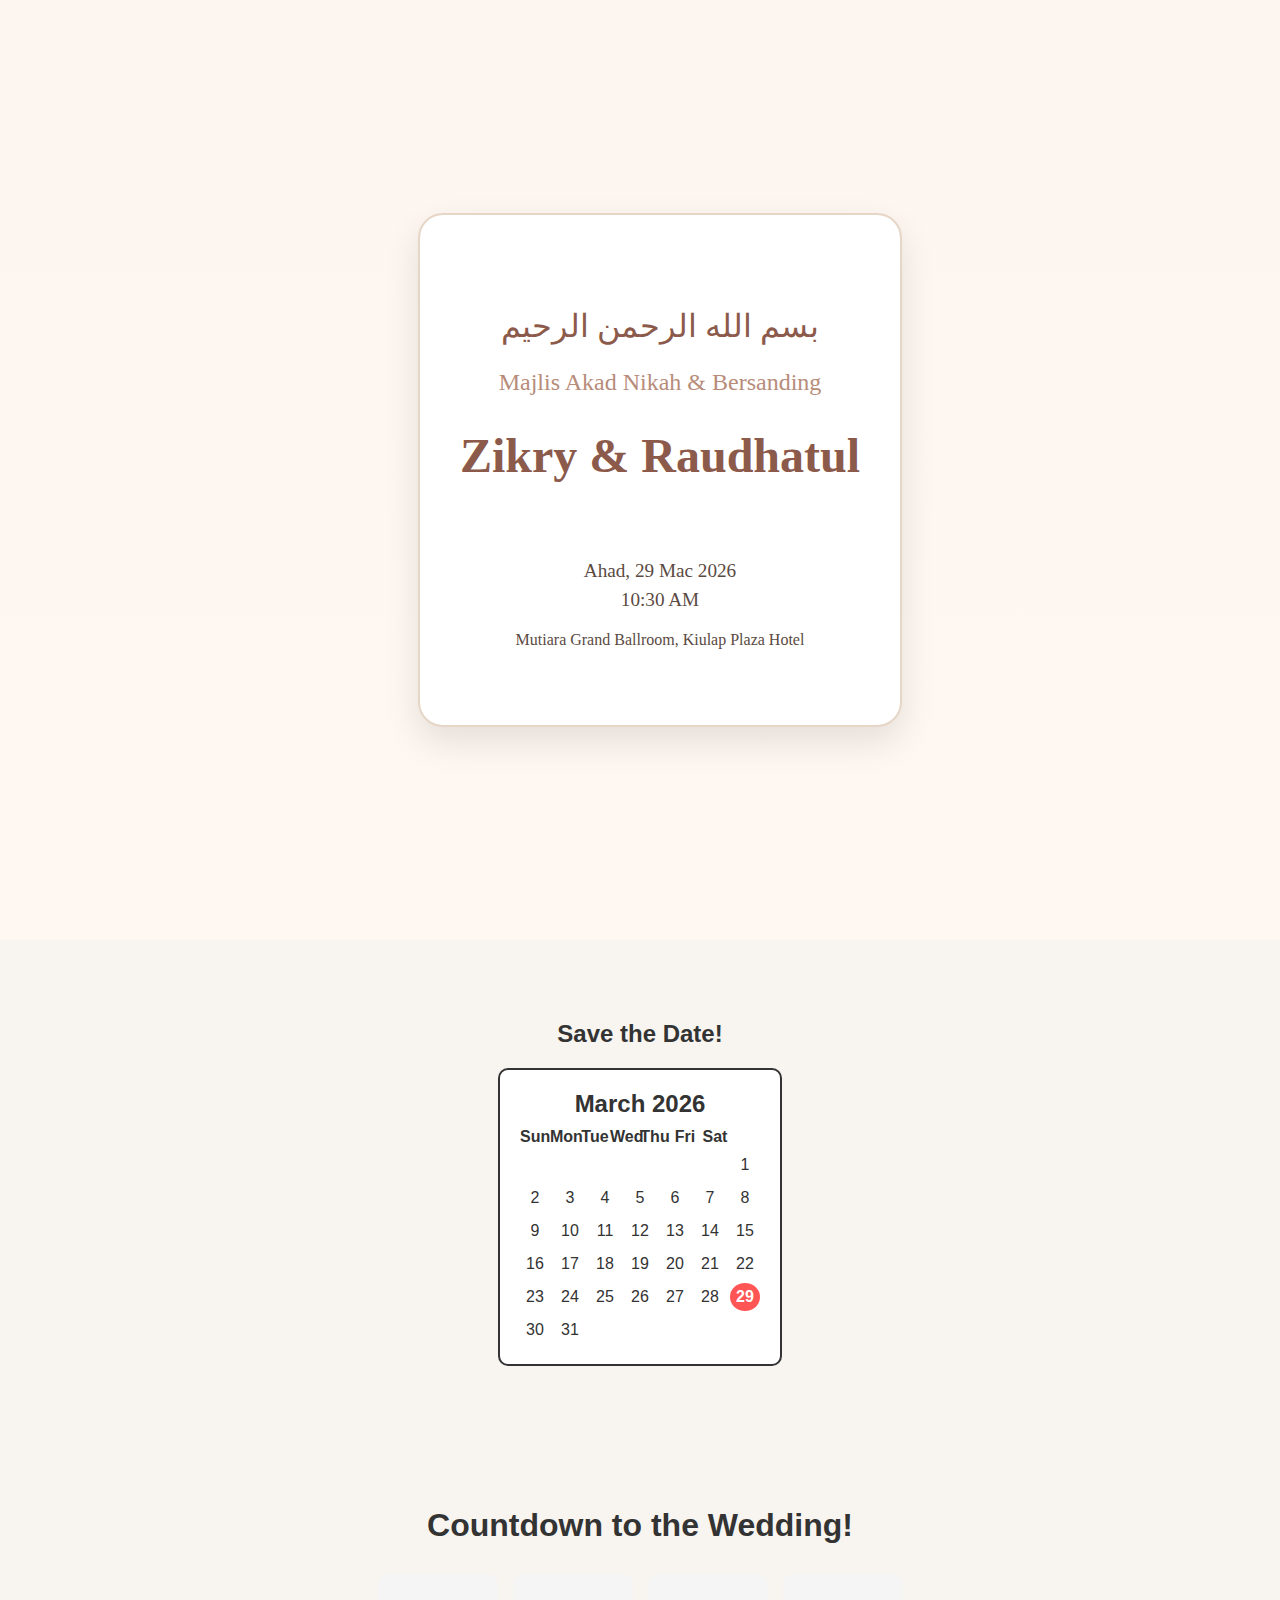
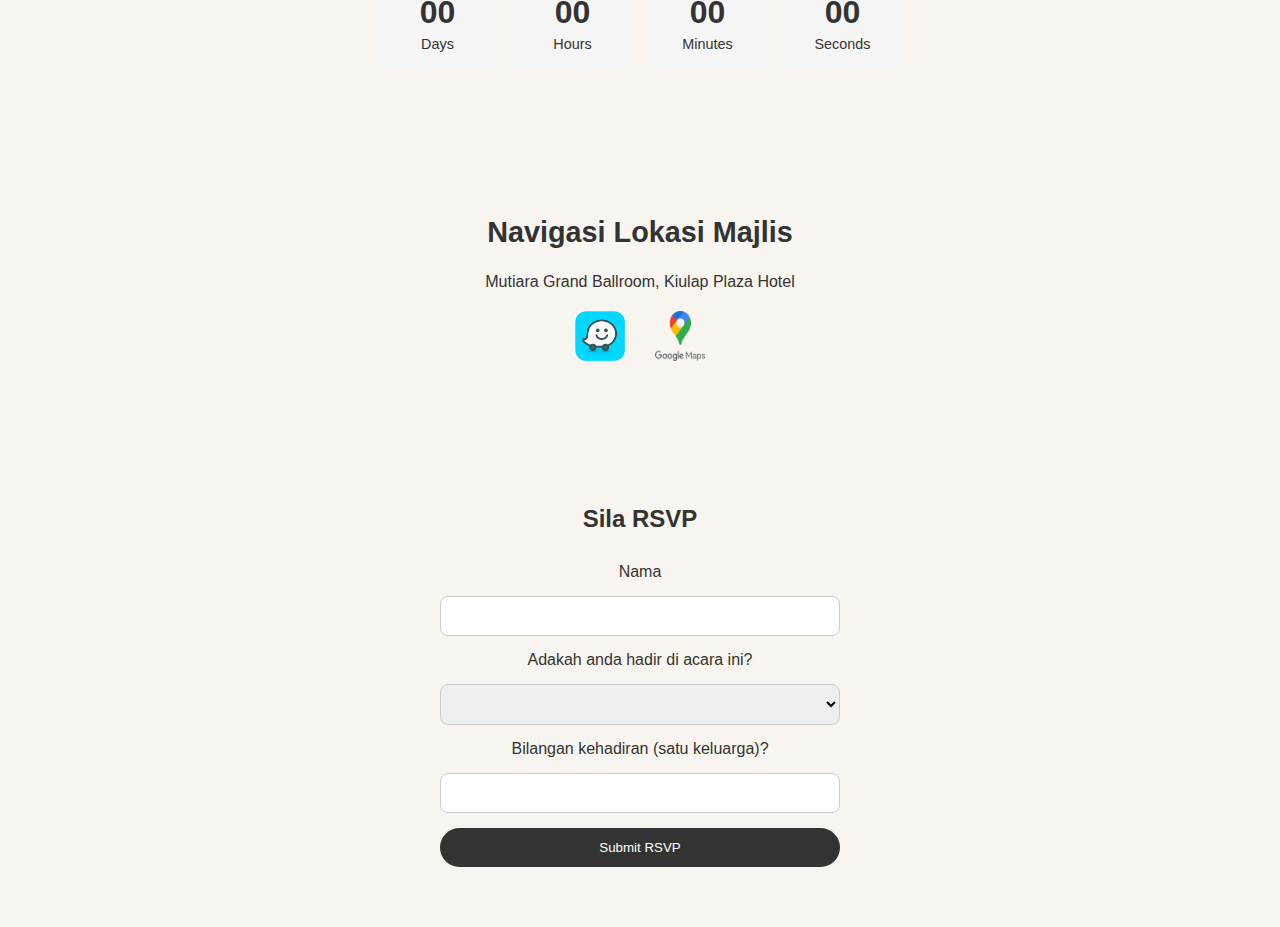
<file: index.html>
<!DOCTYPE html>
<html lang="en">
<head>
  <meta charset="UTF-8" />
  <meta name="viewport" content="width=device-width, initial-scale=1.0" />
  <title>Wedding RSVP</title>
  <link rel="stylesheet" href="styles.css" />
</head>
<body>

  <!-- Invitation Section -->
  <!-- <section class="invitation-section" id="invitation">
    <img src="images/weddinginv.png" alt="Wedding Invitation" class="invitation-image" />
  </section> -->

  <section class="invitation-section">
  <div class="invitation-card">
    <!-- Arabic Bismillah -->
    <p class="bismillah">بسم الله الرحمن الرحيم</p>

    <!-- Ceremony -->
    <p class="ceremony">Majlis Akad Nikah & Bersanding</p>

    <!-- Names -->
    <h1 class="names">Zikry & Raudhatul</h1>

    <!-- Spacer -->
    <div class="spacer"></div>

    <!-- Date & Time -->
    <p class="datetime">Ahad, 29 Mac 2026 <br> 10:30 AM</p>

    <!-- Venue -->
    <p class="venue">Mutiara Grand Ballroom, Kiulap Plaza Hotel</p>
  </div>
</section>



  <!-- Calendar Section -->
  <section class="calendar-section" id="calendar">
    <h2>Save the Date!</h2>
    <div class="calendar">
      <div class="month">March 2026</div>
      <div class="days">
        <div>Sun</div><div>Mon</div><div>Tue</div><div>Wed</div>
        <div>Thu</div><div>Fri</div><div>Sat</div>
      </div>
      <div class="dates">
        <div></div><div></div><div></div><div></div><div></div><div></div><div>1</div>
        <div>2</div><div>3</div><div>4</div><div>5</div><div>6</div><div>7</div><div>8</div>
        <div>9</div><div>10</div><div>11</div><div>12</div><div>13</div><div>14</div><div>15</div>
        <div>16</div><div>17</div><div>18</div><div>19</div><div>20</div><div>21</div><div>22</div>
        <div>23</div><div>24</div><div>25</div><div>26</div><div>27</div><div>28</div><div class="highlight">29</div>
        <div>30</div><div>31</div>
      </div>
    </div>
  </section>

  <!-- Countdown Section -->
  <section class="countdown-section" id="countdown-section">
    <h1>Countdown to the Wedding!</h1>
    <div id="countdown">
      <div class="time-box"><span id="days">00</span><p>Days</p></div>
      <div class="time-box"><span id="hours">00</span><p>Hours</p></div>
      <div class="time-box"><span id="minutes">00</span><p>Minutes</p></div>
      <div class="time-box"><span id="seconds">00</span><p>Seconds</p></div>
    </div>
  </section>

  <!-- Location Section -->
  <section class="location-section" id="location">
    <h2>Navigasi Lokasi Majlis</h2>
    <p>Mutiara Grand Ballroom, Kiulap Plaza Hotel</p>
    <div class="map-links">
      <a href="https://ul.waze.com/ul?ll=4.90275957,114.92678761&navigate=yes" target="_blank">
        <img src="images/waze.png" alt="Waze" class="map-icon">
      </a>
      <a href="https://www.google.com/maps?q=Mutiara+Grand+Ballroom,+Kiulap+Plaza+Hotel" target="_blank">
        <img src="images/googlemaps.png" alt="Google Maps" class="map-icon">
      </a>
    </div>
  </section>

  <!-- RSVP Section -->
  <section class="rsvp-section" id="rsvp">
    <h2>Sila RSVP</h2>
    <form id="rsvp-form" action="https://formspree.io/f/myznyobp" method="POST">
      <input type="hidden" name="_redirect" value="thankyou.html">

      <label for="name">Nama</label>
      <input type="text" name="name" id="name" required>

      <label for="attendance">Adakah anda hadir di acara ini?</label>
      <select name="attendance" id="attendance" required>
        <option value=""></option>
        <option value="Yes, I will attend">Ya, saya hadir</option>
        <option value="No, I cannot attend">Tidak, saya tidak dapat hadir</option>
      </select>

      <label for="guests">Bilangan kehadiran (satu keluarga)?</label>
      <input type="number" name="guests" id="guests" min="1" required>

      <button type="submit" class="btn">Submit RSVP</button>
    </form>
  </section>

  <script>
    // Countdown
    const countdown = () => {
      const targetDate = new Date("March 29, 2026 10:30:00").getTime();
      const now = new Date().getTime();
      const diff = targetDate - now;

      const days = Math.floor(diff / (1000 * 60 * 60 * 24));
      const hours = Math.floor((diff % (1000 * 60 * 60 * 24)) / (1000 * 60 * 60));
      const minutes = Math.floor((diff % (1000 * 60 * 60)) / (1000 * 60));
      const seconds = Math.floor((diff % (1000 * 60)) / 1000);

      document.getElementById("days").innerText = days;
      document.getElementById("hours").innerText = hours;
      document.getElementById("minutes").innerText = minutes;
      document.getElementById("seconds").innerText = seconds;
    };
    setInterval(countdown, 1000);
  </script>

</body>
</html>
</file>
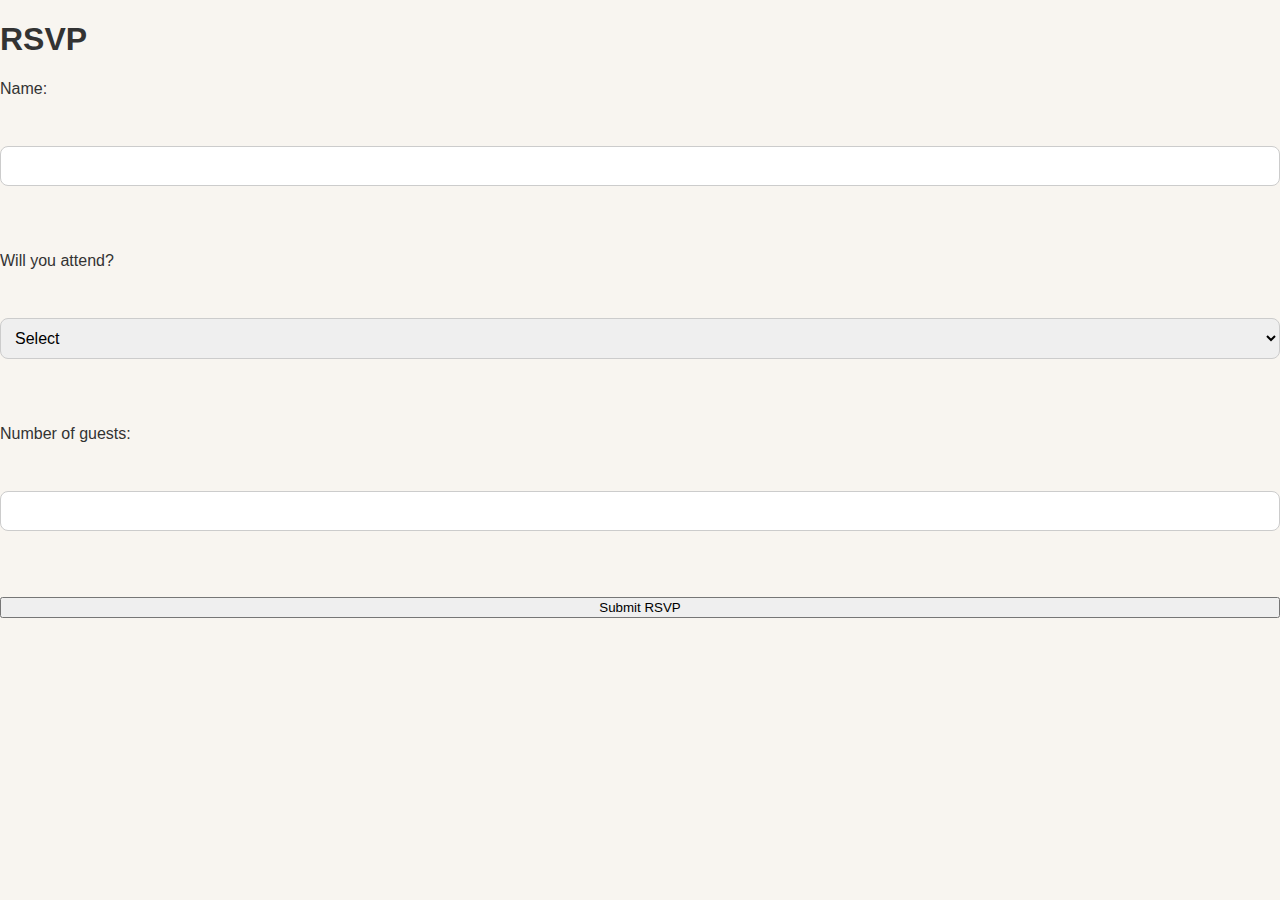
<file: rsvp.html>
<!DOCTYPE html>
<html lang="en">
<head>
<meta charset="UTF-8">
<meta name="viewport" content="width=device-width, initial-scale=1.0">
<title>RSVP</title>
<link rel="stylesheet" href="styles.css">
</head>
<body>
<h1>RSVP</h1>

<form action="thankyou.html" method="get">
    <label for="name">Name:</label><br>
    <input type="text" id="name" name="name" required><br><br>

    <label for="attend">Will you attend?</label><br>
    <select id="attend" name="attend" required>
        <option value="">Select</option>
        <option value="yes">Yes</option>
        <option value="no">No</option>
    </select><br><br>

    <label for="guests">Number of guests:</label><br>
    <input type="number" id="guests" name="guests" min="1" required><br><br>

    <button type="submit">Submit RSVP</button>
</form>
</body>
</html>
</file>
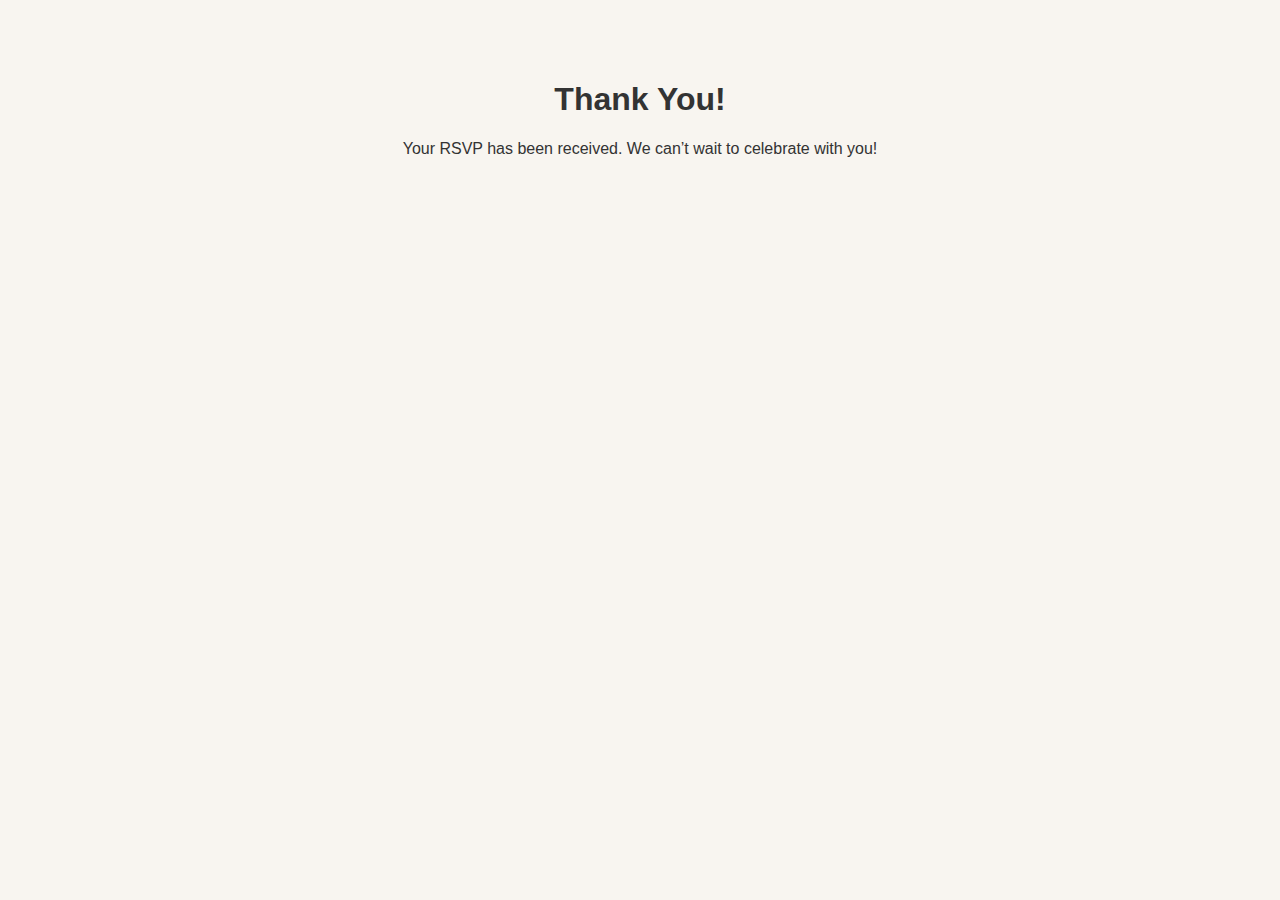
<file: thankyou.html>
<!DOCTYPE html>
<html lang="en">
<head>
  <meta charset="UTF-8">
  <meta name="viewport" content="width=device-width, initial-scale=1.0">
  <title>Thank You</title>
  <link rel="stylesheet" href="styles.css">
</head>
<body>
  <section class="thankyou-section">
    <h1>Thank You!</h1>
    <p>Your RSVP has been received. We can’t wait to celebrate with you!</p>
  </section>
</body>
</html>
</file>
<file: styles.css>
/* General */
body {
  font-family: 'Poppins', sans-serif;
  margin: 0;
  padding: 0;
  color: #333;
  scroll-behavior: smooth;
  background-color: #f8f5f0; /* matching color for all sections except invitation */
}

/* Full-screen Invitation */
/* Invitation Sectionn */
.invitation-section {
  width: 100%;
  min-height: 100vh;
  display: flex;
  justify-content: center;
  align-items: center;
  background: linear-gradient(to bottom, #fdf6f0, #fff8f2);
  padding: 20px;
}

.invitation-card {
  background: #fff;
  border: 2px solid #e6d6c5;
  border-radius: 25px;
  padding: 60px 40px;
  max-width: 600px;
  text-align: center;
  box-shadow: 0 15px 35px rgba(0,0,0,0.1);
  font-family: 'Playfair Display', serif;
}

/* Arabic Bismillah */
.invitation-card .bismillah {
  font-family: 'Amiri', serif; /* Arabic font */
  font-size: 2em;
  color: #8c5a4b;
  margin-bottom: 20px;
}

/* Ceremony */
.invitation-card .ceremony {
  font-family: 'Great Vibes', cursive;
  font-size: 1.5em;
  color: #b78c7a;
  margin-bottom: 15px;
}

/* Names */
.invitation-card .names {
  font-family: 'Great Vibes', cursive;
  font-size: 3em;
  color: #8c5a4b;
  margin-bottom: 25px;
}

/* Spacer */
.invitation-card .spacer {
  height: 30px;
}

/* Date & Time */
.invitation-card .datetime {
  font-size: 1.2em;
  font-weight: 500;
  color: #5a4a42;
  margin-bottom: 10px;
  line-height: 1.5;
}

/* Venue */
.invitation-card .venue {
  font-size: 1em;
  color: #5a4a42;
}

/* Responsive */
@media (max-width: 768px) {
  .invitation-card {
    padding: 40px 25px;
  }
  .invitation-card .names {
    font-size: 2.2em;
  }
  .invitation-card .bismillah {
    font-size: 1.6em;
  }
}

@media (max-width: 480px) {
  .invitation-card {
    padding: 30px 20px;
  }
  .invitation-card .names {
    font-size: 1.8em;
  }
  .invitation-card .bismillah {
    font-size: 1.4em;
  }
  .invitation-card .ceremony {
    font-size: 1.2em;
  }
}



/* Other Sections */
section:not(.invitation-section) {
  padding: 60px 20px;
  text-align: center;
}

/* Calendar Section */
.calendar {
  display: inline-block;
  border: 2px solid #333;
  border-radius: 10px;
  padding: 20px;
  background-color: #fff;
}

.month {
  font-weight: bold;
  font-size: 1.5em;
  margin-bottom: 10px;
}

.days {
  display: grid;
  grid-template-columns: repeat(7, 30px);
  text-align: center;
  font-weight: bold;
  margin-bottom: 5px;
}

.dates {
  display: grid;
  grid-template-columns: repeat(7, 30px);
  text-align: center;
  gap: 5px;
}

.dates div {
  padding: 5px;
}

.dates .highlight {
  background: #ff5555;
  color: white;
  border-radius: 50%;
  font-weight: bold;
}

/* Countdown Section */
.countdown-section h1 {
  font-size: 2em;
  margin-bottom: 30px;
}

#countdown {
  display: flex;
  justify-content: center;
  flex-wrap: wrap;
  gap: 15px;
}

.time-box {
  background: #f5f5f5;
  padding: 20px;
  border-radius: 10px;
  width: 80px;
  text-align: center;
}

.time-box span {
  display: block;
  font-size: 2em;
  font-weight: 600;
}

.time-box p {
  margin: 5px 0 0;
  font-size: 0.9em;
}

/* Location Section */
.location-section h2 {
  font-size: 1.8em;
}

.map-links {
  display: flex;
  justify-content: center;
  gap: 30px;
  margin-top: 20px;
}

.map-icon {
  width: 50px;
  height: 50px;
  cursor: pointer;
  transition: transform 0.2s;
}

.map-icon:hover {
  transform: scale(1.1);
}

/* RSVP Section */
.rsvp-section {
  max-width: 400px;
  margin: auto;
  text-align: left;
}

.rsvp-section h2 {
  text-align: center;
  margin-bottom: 30px;
}

form {
  display: flex;
  flex-direction: column;
  gap: 15px;
}

input,
select {
  padding: 10px;
  border: 1px solid #ccc;
  border-radius: 8px;
  font-size: 1em;
}

.btn {
  background: #333;
  color: #fff;
  border: none;
  padding: 12px;
  border-radius: 25px;
  cursor: pointer;
}

.btn:hover {
  background: #555;
}

/* Responsive */
@media (max-width: 1024px) {
  .calendar, #countdown, .map-links {
    transform: scale(0.9);
  }
}

@media (max-width: 768px) {
  .calendar {
    padding: 15px;
  }
  .month {
    font-size: 1.3em;
  }
  .days,
  .dates {
    grid-template-columns: repeat(7, 25px);
  }
  .dates div {
    padding: 4px;
  }

  #countdown {
    gap: 10px;
  }
  .time-box {
    width: 70px;
    padding: 15px;
  }
  .time-box span {
    font-size: 1.8em;
  }
  .map-icon {
    width: 45px;
    height: 45px;
  }

  .rsvp-section {
    max-width: 350px;
  }
}

@media (max-width: 480px) {
  .calendar {
    padding: 10px;
  }
  .month {
    font-size: 1.1em;
  }
  .days,
  .dates {
    grid-template-columns: repeat(7, 20px);
  }
  .dates div {
    padding: 3px;
    font-size: 0.8em;
  }

  #countdown {
    gap: 8px;
    flex-wrap: wrap;
  }
  .time-box {
    width: 60px;
    padding: 10px;
  }
  .time-box span {
    font-size: 1.4em;
  }
  .map-icon {
    width: 40px;
    height: 40px;
  }

  .rsvp-section {
    max-width: 300px;
    padding: 0 10px;
  }
}
</file>
